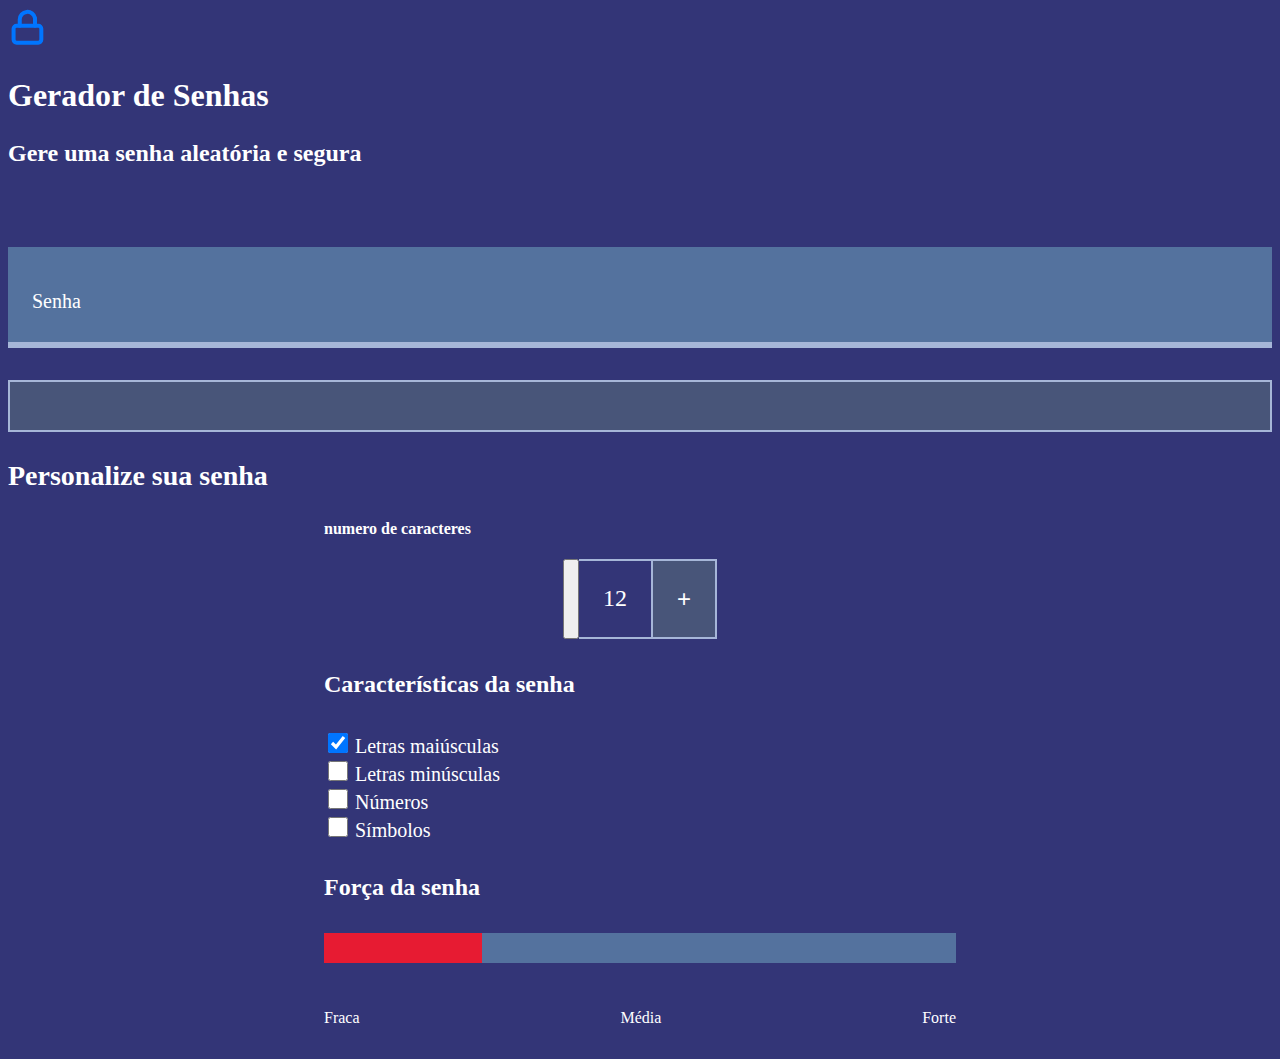
<file: senha-main/index.html>
<!DOCTYPE html>
<html lang="pt-br">

<head>
    <meta charset="UTF-8">
    <meta http-equiv="X-UA-Compatible" content="IE=edge">
    <meta name="viewport" content="width=device-width, initial-scale=1.0">
    <link rel="stylesheet" href="style.css">
    <link rel="preconnect" href="https://fonts.googleapis.com">
    <link rel="preconnect" href="https://fonts.gstatic.com" crossorigin>
    <link href="https://fonts.googleapis.com/css2?family=Lacquer&display=swap" rel="stylesheet">

</head>

<title> ✦ Senhas da Nathy 🪐</title>

<body>
    <img src="unlock.svg" alt="cadeado">
    <h2 class="titulo-principal">Gerador de Senhas</h2>
    <h3 class="titulo-secundario">Gere uma senha aleatória e segura</h3>
    </div>
    <div class="conteudo-senha">
        <label for="senha">Senha</label>
        <imput name="senha" type="text" id="campo-senha">
    </div>
    <div class="parametro"></div>
    <h3 class="parametro-titulo">Personalize sua senha</h3>
    <div class="parametro-coluna-senha">
        <div class="parametro-senha">
            <h4 class="parametro-senha-titulo">numero de caracteres</h4>
            <div class="parametro-senha-botoes">
                <button class="parametro-senha-botao"></button>
                <p class="parametro-senha__texto">12</p>
                <button class="parametro-senha__botao">+</button>
            </div>
        </div>
        <div class="parametro-senha">
            <h4 class="parametro-senha__titulo">Características da senha</h4>
            <div class="parametro-senha-checkbox">
                <input name="maiusculo" type="checkbox" class="checkbox" checked>
                <label for="maiusculo">Letras maiúsculas</label>
            </div>
            <div class="parametro-senha-checkbox">
                <input name="minusculo" type="checkbox" class="checkbox">
                <label for="minusculo">Letras minúsculas</label>
            </div>
            <div class="parametro-senha-checkbox">
                <input name="numero" type="checkbox" class="checkbox">
                <label for="numero">Números</label>
            </div>
            <div class="parametro-senha-checkbox">
                <input name="simbolo" type="checkbox" class="checkbox">
                <label for="simbolo">Símbolos</label>
            </div>
        </div>
        <div class="parametro-senha">
            <h4 class="parametro-senha__titulo">Força da senha</h4>
            <div class="barra"></div>
            <div class="forca fraca"></div>
            <div class="parametro-senha-textos">
                <p>Fraca</p>
                <p>Média</p>
                <p>Forte</p>
            </div>
            <p class="entropia"></p>
        </div>
    </div>
    </div>
    </section>
    </div>
</body>

</html>
</file>
<file: senha-main/style.css>
@import url('https://fonts.googleapis.com/css2?family=Bai+Jamjuree:ital,wght@0,200;0,300;0,400;0,500;0,600;0,700;1,200;1,300;1,400;1,500;1,600;1,700&family=Boldonse&family=Lemon&family=Montserrat:ital,wght@0,100..900;1,100..900&family=Nunito+Sans:ital,opsz,wght@0,6..12,200..1000;1,6..12,200..1000&family=Roboto+Mono:ital,wght@0,100..700;1,100..700&family=Russo+One&display=swap');

:root{
    --branco: white;
    --cor-de-fundo: #333577;
    --fundo-senha: #54729e;
    --fundo-texto: #485579;
    --borda: #a6b6d8;
    --roboto: 'Roboto Mono' monospace;
}


body{
    color:var(--branco);
    background-color: var(--cor-de-fundo);
    font-family: var(--roboto);
}



.titulo-principal{
    font-family: var(--roboto);
    font-size: 32px;
}

.titulo-secundario{
    font-size: 24px;
}

.conteudo-titulo{
    text-align: center;
    margin-top: 80px;
}

.conteudo-senha{
margin-top: 80px;
background: var(--fundo-senha);
padding: 24px;
border-bottom: 6px solid var(--borda);
}

#campo-senha{
    background-color: var(--fundo-senha);
    border: none;
    color: var(--branco);
    font-family: var(--roboto);
    font-size: 40px;
    width: 70%;
}

#campo-senha:focus {
    outline: none;
}

.conteudo {
    max-width: 1200px;
    margin: 0 auto;
}

.parametro {
    background-color: var(--fundo-texto);
    border: 2px solid var(--borda);
    margin-top: 32px;
    padding: 24px;
}

.parametro-titulo {
    font-family: var(--roboto-mono);
    font-size: 28px;
}

.parametro-senha__titulo {
    font-size: 24px;
}

.parametro-coluna__senha {
    display: flex;
    flex-direction: column;
    justify-content: center;
}

.parametro-senha {
    width: 50%;
    margin: 0 auto;
}

.parametro-senha-botoes {
    display: flex;
    justify-content: center;
}

.parametro-senha__botao {
    background-color: var(--fundo-texto);
    color: var(--branco);
    border: 2px solid var(--borda);
    padding: 24px;
    font-size: 24px;
    cursor: pointer;
}

.parametro-senha__texto {
    padding: 24px;
    border-top: 2px solid var(--borda);
    border-bottom: 2px solid var(--borda);
    margin: 0;
    font-size: 24px;
}

label {
    font-size: 20px;
}

.checkbox {
    width: 20px;
    height: 20px;
    cursor: pointer;
}

.barra {
    background-color: var(--fundo-senha);
    height: 30px;
    width: 100%;
}

.forca {
    height: 30px;
    position: relative;
    bottom: 30px;
}

.fraca {
    width: 25%;
    background-color: #E71B32;
}

.media {
    background-color: #FAF408;
    width: 50%;
}

.forte {
    background-color: #00FF85;
    width: 100%;
}

.parametro-senha-textos {
    display: flex;
    justify-content: space-between;
}

@media screen and (min-width: 768px) {
    .parametro-coluna__senha {
        flex-direction: row;
    }
}
</file>
